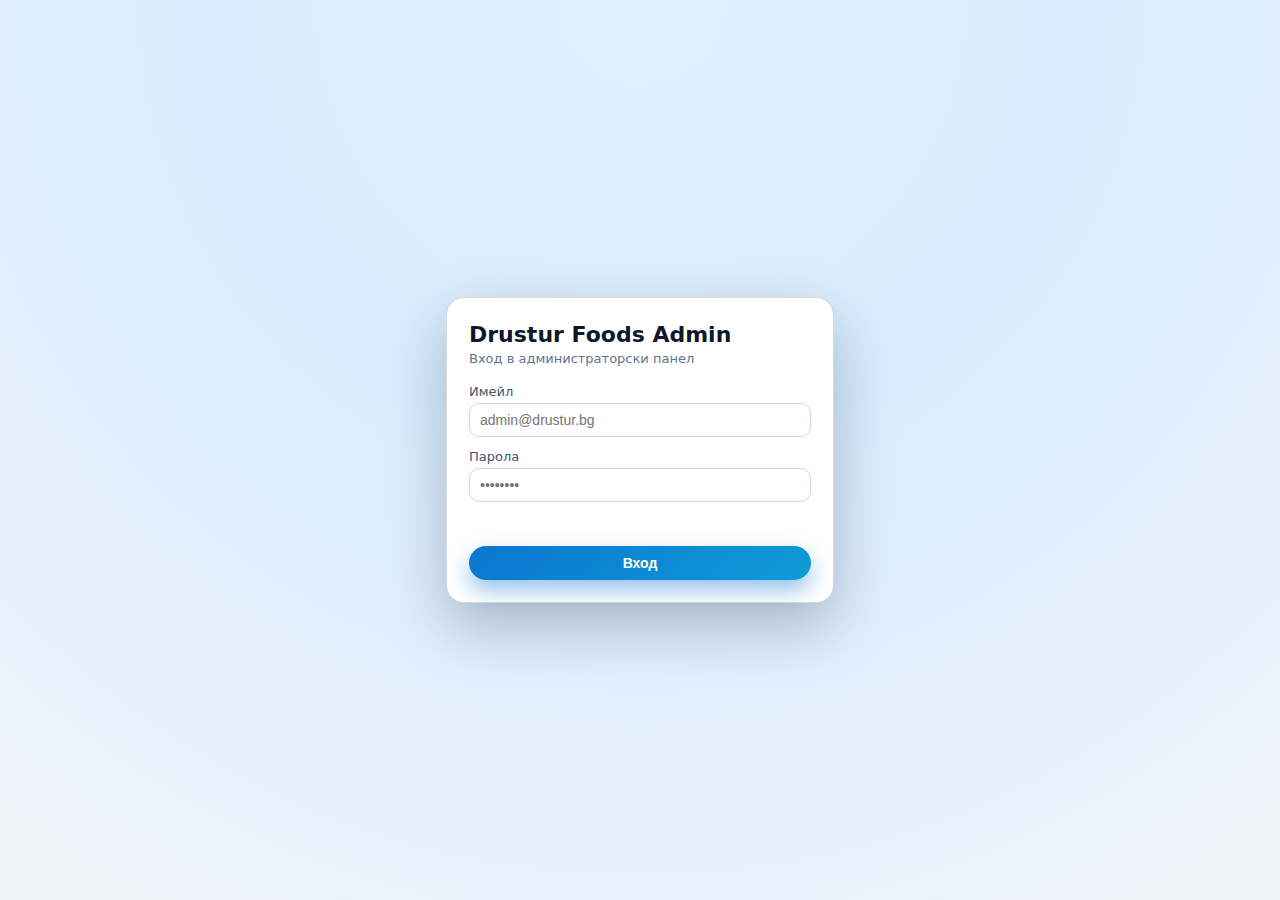
<file: admin/index.html>
<!DOCTYPE html>
<html lang="bg">
<head>
  <meta charset="UTF-8">
  <title>Admin Dashboard – Drustur Foods</title>
  <meta name="viewport" content="width=device-width, initial-scale=1">
  <link rel="stylesheet" href="css/admin-layout.css">
  <link rel="stylesheet" href="css/admin-dashboard.css">
</head>

<body class="admin-body">
  <div class="admin-layout">
    <aside class="admin-sidebar">
      <div class="admin-logo">
        DRUSTUR <span>ADMIN</span>
      </div>

      <nav class="admin-nav">
        <a href="index.html" class="admin-nav-link admin-nav-link--active">Табло</a>
        <a href="products.html" class="admin-nav-link">Продукта</a>
        <a href="categories.html" class="admin-nav-link">Категории</a>
      </nav>

      <div class="admin-sidebar-footer">
        Вътрешен панел за управление на каталога.
      </div>
    </aside>

    <main class="admin-main">
      <header class="admin-topbar">
        <div class="admin-topbar-title">Dashboard</div>
        <div class="admin-topbar-right">
          <div class="admin-topbar-user">Вписан администратор</div>
          <button class="admin-topbar-logout" id="admin-logout-btn">Изход</button>
        </div>
      </header>

      <section class="admin-content">
        <div class="admin-content-inner">
          <h1 class="admin-page-title">Преглед на каталога</h1>

            <div id="admin-health-card" class="admin-health-card">
              <div class="admin-health-header">
                <span class="admin-health-dot"></span>
                <span class="admin-health-title">Health check</span>
                <span class="admin-health-status" id="admin-health-status-text">
                  Проверка...
                </span>
              </div>
              <div class="admin-health-body" id="admin-health-body">
                Зареждане на информация...
              </div>
</div>

<div class="admin-stats-grid" id="admin-stats-grid">
  <!-- JS рендерира картите тук -->
</div>
        </div>
      </section>
    </main>
  </div>

  <script src="js/admin-api.js"></script>
  <script src="js/admin-main.js"></script>
  <script src="js/admin-dashboard.js"></script>
</body>
</html>
</file>
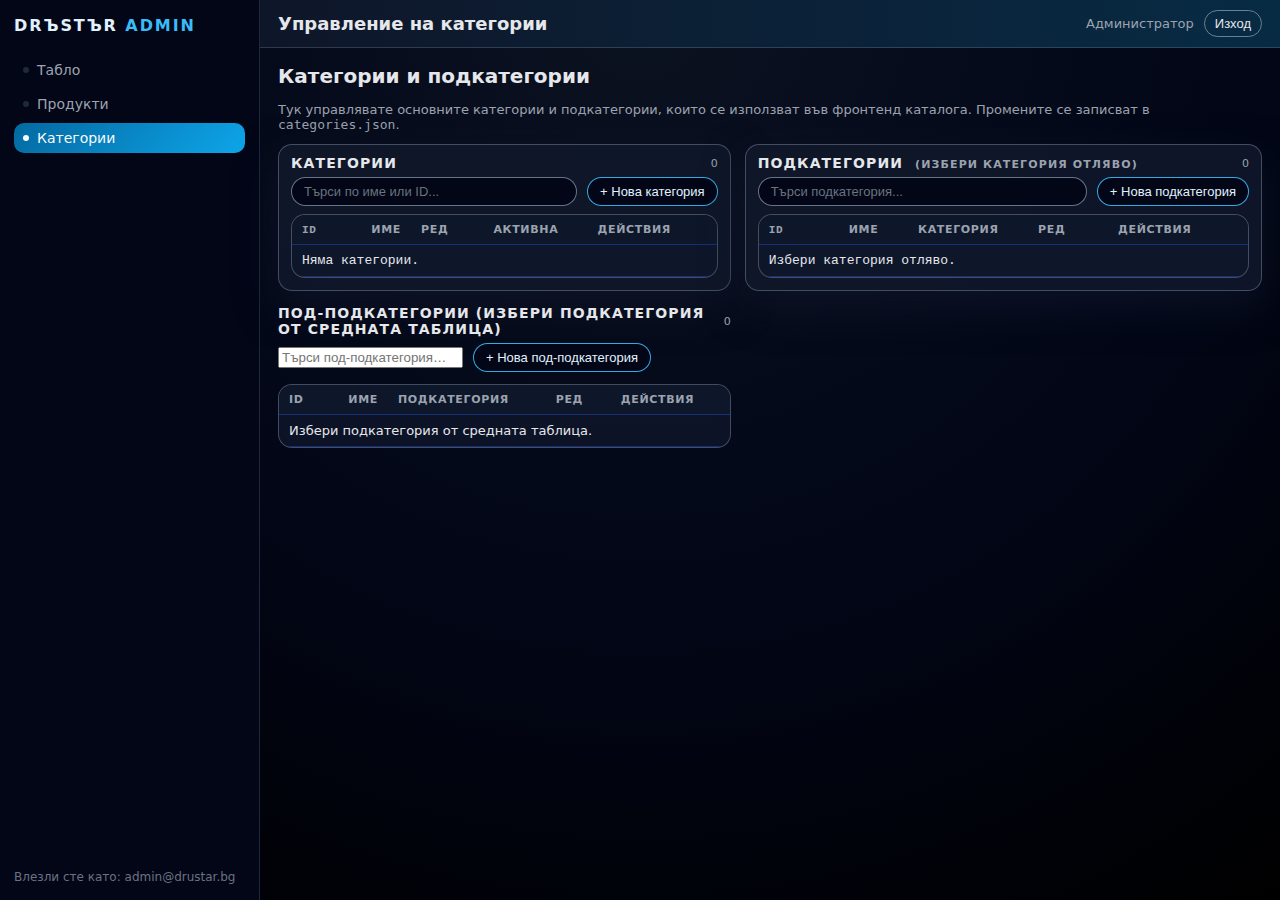
<file: admin/categories.html>
<!DOCTYPE html>
<html lang="bg">
<head>
  <meta charset="UTF-8" />
  <title>Админ панел – Категории</title>
  <meta name="viewport" content="width=device-width, initial-scale=1.0" />

  <!-- Основни стилове на админ панела -->
  <link rel="stylesheet" href="css/admin-layout.css" />
  <link rel="stylesheet" href="css/admin-dashboard.css" />
  <link rel="stylesheet" href="css/admin-products.css" />
  <!-- Специални стилове за categories -->
  <link rel="stylesheet" href="css/admin-categories.css" />
</head>
<body class="admin-body">
  <div class="admin-layout">
    <!-- SIDEBAR -->
    <aside class="admin-sidebar">
      <div class="admin-logo">
        DRЪSTЪR <span>ADMIN</span>
      </div>

      <nav class="admin-nav">
        <a href="index.html" class="admin-nav-link">
          Табло
        </a>
        <a href="products.html" class="admin-nav-link">
          Продукти
        </a>
        <a href="categories.html" class="admin-nav-link admin-nav-link--active">
          Категории
        </a>
      </nav>

      <div class="admin-sidebar-footer">
        Влезли сте като: admin@drustar.bg
      </div>
    </aside>

    <!-- MAIN -->
    <main class="admin-main">
      <!-- TOPBAR -->
      <header class="admin-topbar">
        <div class="admin-topbar-title">
          Управление на категории
        </div>
        <div class="admin-topbar-right">
          <div class="admin-topbar-user">Администратор</div>
          <button class="admin-topbar-logout" type="button">
            Изход
          </button>
        </div>
      </header>

      <!-- CONTENT -->
      <section class="admin-content">
        <div class="admin-content-inner">

          <h1 class="admin-page-title">Категории и подкатегории</h1>

          <!-- малък инфо блок (по избор) -->
          <p class="admin-categories-intro">
            Тук управлявате основните категории и подкатегории, които се използват
            във фронтенд каталога. Промените се записват в <code>categories.json</code>.
          </p>

          <!-- Две колони: Категории / Подкатегории -->
          <div class="admin-categories-layout">

            <!-- Лява колона: Категории -->
            <section class="admin-categories-panel">
              <div class="admin-categories-header-row">
                <h2 class="admin-categories-subtitle">Категории</h2>
                <span class="admin-categories-count" id="admin-categories-count">
                  0 категории
                </span>
              </div>

              <div class="admin-products-toolbar admin-categories-toolbar">
                <input
                  type="text"
                  id="admin-categories-search"
                  placeholder="Търси по име или ID..."
                />
                <button
                  type="button"
                  class="admin-products-btn"
                  id="admin-add-category-btn"
                >
                  + Нова категория
                </button>
              </div>

              <div class="admin-products-table-wrapper admin-categories-table-wrapper">
                <table class="admin-products-table admin-categories-table">
                  <thead>
                    <tr>
                      <th style="width: 80px;">ID</th>
                      <th>Име</th>
                      <th style="width: 80px;">Ред</th>
                      <th style="width: 110px;">Активна</th>
                      <th style="width: 140px;">Действия</th>
                    </tr>
                  </thead>
                  <tbody id="admin-categories-tbody">
                    <!-- редове за категориите се рендерират от JS -->
                  </tbody>
                </table>
              </div>
            </section>

            <!-- Дясна колона: Подкатегории -->
            <section class="admin-subcategories-panel">
              <div class="admin-categories-header-row">
                <h2 class="admin-categories-subtitle">
                  Подкатегории
                  <span class="admin-subcategories-for" id="admin-subcategories-for">
                    (за избрана категория)
                  </span>
                </h2>
                <span class="admin-categories-count" id="admin-subcategories-count">
                  0 подкатегории
                </span>
              </div>

              <div class="admin-products-toolbar admin-subcategories-toolbar">
                <input
                  type="text"
                  id="admin-subcategories-search"
                  placeholder="Търси подкатегория..."
                />
                <button
                  type="button"
                  class="admin-products-btn"
                  id="admin-add-subcategory-btn"
                >
                  + Нова подкатегория
                </button>
              </div>

              <div class="admin-products-table-wrapper admin-subcategories-table-wrapper">
                <table class="admin-products-table admin-subcategories-table">
                  <thead>
                    <tr>
                      <th style="width: 80px;">ID</th>
                      <th>Име</th>
                      <th style="width: 120px;">Категория</th>
                      <th style="width: 80px;">Ред</th>
                      <th style="width: 140px;">Действия</th>
                    </tr>
                  </thead>
                  <tbody id="admin-subcategories-tbody">
                    <!-- редове за подкатегориите се рендерират от JS -->
                  </tbody>
                </table>
              </div>
            </section>

                        <!-- Трета колона: Под-подкатегории -->
            <section class="admin-subsubcategories-panel">
              <div class="admin-categories-header-row">
                <h2 class="admin-categories-subtitle">
                  Под-подкатегории
                  <span class="admin-subsubcategories-for" id="admin-subsubcategories-for">
                    (за избрана подкатегория)
                  </span>
                </h2>
                <span
                  class="admin-categories-count"
                  id="admin-subsubcategories-count"
                >
                  0 под-подкатегории
                </span>
              </div>

              <div class="admin-products-toolbar admin-subsubcategories-toolbar">
                <input
                  type="text"
                  id="admin-subsubcategories-search"
                  placeholder="Търси под-подкатегория…"
                />
                <button
                  type="button"
                  class="admin-products-btn"
                  id="admin-add-subsubcategory-btn"
                >
                  + Нова под-подкатегория
                </button>
              </div>

              <div
                class="admin-products-table-wrapper admin-subsubcategories-table-wrapper"
              >
                <table
                  class="admin-products-table admin-subsubcategories-table"
                >
                  <thead>
                    <tr>
                      <th style="width: 80px;">ID</th>
                      <th>Име</th>
                      <th style="width: 180px;">Подкатегория</th>
                      <th style="width: 80px;">Ред</th>
                      <th style="width: 140px;">Действия</th>
                    </tr>
                  </thead>
                  <tbody id="admin-subsubcategories-tbody">
                    <!-- редовете се рендерират от JS -->
                  </tbody>
                </table>
              </div>
            </section>


          </div>

        </div>
      </section>
    </main>
  </div>

    <!-- МОДАЛ: Категория -->
  <div class="admin-modal-backdrop" id="admin-category-modal-backdrop">
    <div class="admin-modal">
      <div class="admin-modal-header">
        <h2 class="admin-modal-title" id="admin-category-modal-title">
          Нова категория
        </h2>
        <button
          class="admin-modal-close"
          type="button"
          data-close-category-modal
        >
          ✕
        </button>
      </div>

      <form id="admin-category-form" class="admin-product-form">
        <div class="admin-product-form-grid">
          <div class="admin-form-group">
            <label for="admin-category-id">ID на категория</label>
            <input type="text" id="admin-category-id" required />
          </div>

          <div class="admin-form-group">
            <label for="category-name">Име на категория</label>
            <input type="text" id="category-name" name="name" required />
          </div>

          <div class="admin-form-group">
            <label for="category-order">Ред (order)</label>
            <input
              type="number"
              id="category-order"
              name="order"
              min="0"
              step="1"
            />
          </div>

          <div class="admin-form-group">
            <label for="category-active">Активна</label>
            <select id="category-active" name="active">
              <option value="true" selected>Да</option>
              <option value="false">Не</option>
            </select>
          </div>
        </div>

        <div class="admin-modal-footer">
          <button
            type="button"
            class="admin-modal-secondary"
            data-close-category-modal
          >
            Отказ
          </button>
          <button type="submit" class="admin-modal-primary">
            Запази категория
          </button>
        </div>
      </form>
    </div>
  </div>

  <!-- МОДАЛ: Подкатегория -->
  <div class="admin-modal-backdrop" id="admin-subcategory-modal-backdrop">
    <div class="admin-modal">
      <div class="admin-modal-header">
        <h2 class="admin-modal-title" id="admin-subcategory-modal-title">
          Нова подкатегория
        </h2>
        <button
          class="admin-modal-close"
          type="button"
          data-close-subcategory-modal
        >
          ✕
        </button>
      </div>

      <form id="admin-subcategory-form" class="admin-product-form">
        <div class="admin-product-form-grid">
          <div class="admin-form-group">
            <label for="subcat-id">ID на подкатегория</label>
            <input type="text" id="subcat-id" name="id" required />
          </div>

          <div class="admin-form-group">
            <label for="subcat-name">Име на подкатегория</label>
            <input type="text" id="subcat-name" name="name" required />
          </div>

          <div class="admin-form-group">
            <label for="subcat-categoryId">Категория</label>
            <select id="subcat-categoryId" name="categoryId" required>
              <!-- пълни се от JS -->
            </select>
          </div>

          <div class="admin-form-group">
            <label for="subcat-order">Ред (order)</label>
            <input
              type="number"
              id="subcat-order"
              name="order"
              min="0"
              step="1"
            />
          </div>
        </div>

        <div class="admin-modal-footer">
          <button
            type="button"
            class="admin-modal-secondary"
            data-close-subcategory-modal
          >
            Отказ
          </button>
          <button type="submit" class="admin-modal-primary">
            Запази подкатегория
          </button>
        </div>
      </form>
    </div>
  </div>

  <!-- МОДАЛ: Под-подкатегория -->
  <div class="admin-modal-backdrop" id="admin-subsubcategory-modal-backdrop">
    <div class="admin-modal">
      <div class="admin-modal-header">
        <h2 class="admin-modal-title" id="admin-subsubcategory-modal-title">
          Нова под-подкатегория
        </h2>
        <button
          class="admin-modal-close"
          type="button"
          data-close-subsubcategory-modal
        >
          ✕
        </button>
      </div>

      <form id="admin-subsubcategory-form" class="admin-product-form">
        <div class="admin-product-form-grid">
          <div class="admin-form-group">
            <label for="admin-subsubcategory-id">ID на под-подкатегория</label>
            <input
              type="text"
              id="admin-subsubcategory-id"
              name="id"
              required
            />
          </div>

          <div class="admin-form-group">
            <label for="subsub-name">Име на под-подкатегория</label>
            <input type="text" id="subsub-name" name="name" required />
          </div>

          <div class="admin-form-group">
            <label for="subsub-parent">Подкатегория</label>
            <select id="subsub-parent" name="subcategoryId" required>
              <!-- пълни се от JS -->
            </select>
          </div>

          <div class="admin-form-group">
            <label for="subsub-order">Ред (order)</label>
            <input
              type="number"
              id="subsub-order"
              name="order"
              min="0"
              step="1"
            />
          </div>
        </div>

        <div class="admin-modal-footer">
          <button
            type="button"
            class="admin-modal-secondary"
            data-close-subsubcategory-modal
          >
            Отказ
          </button>
          <button type="submit" class="admin-modal-primary">
            Запази под-подкатегория
          </button>
        </div>
      </form>
    </div>
  </div>

  <!-- JS логика за категории/подкатегории -->
  <script src="js/admin-api.js"></script>
  <script src="js/admin-categories.js?v=5" ></script>
</body>
</html>
</file>
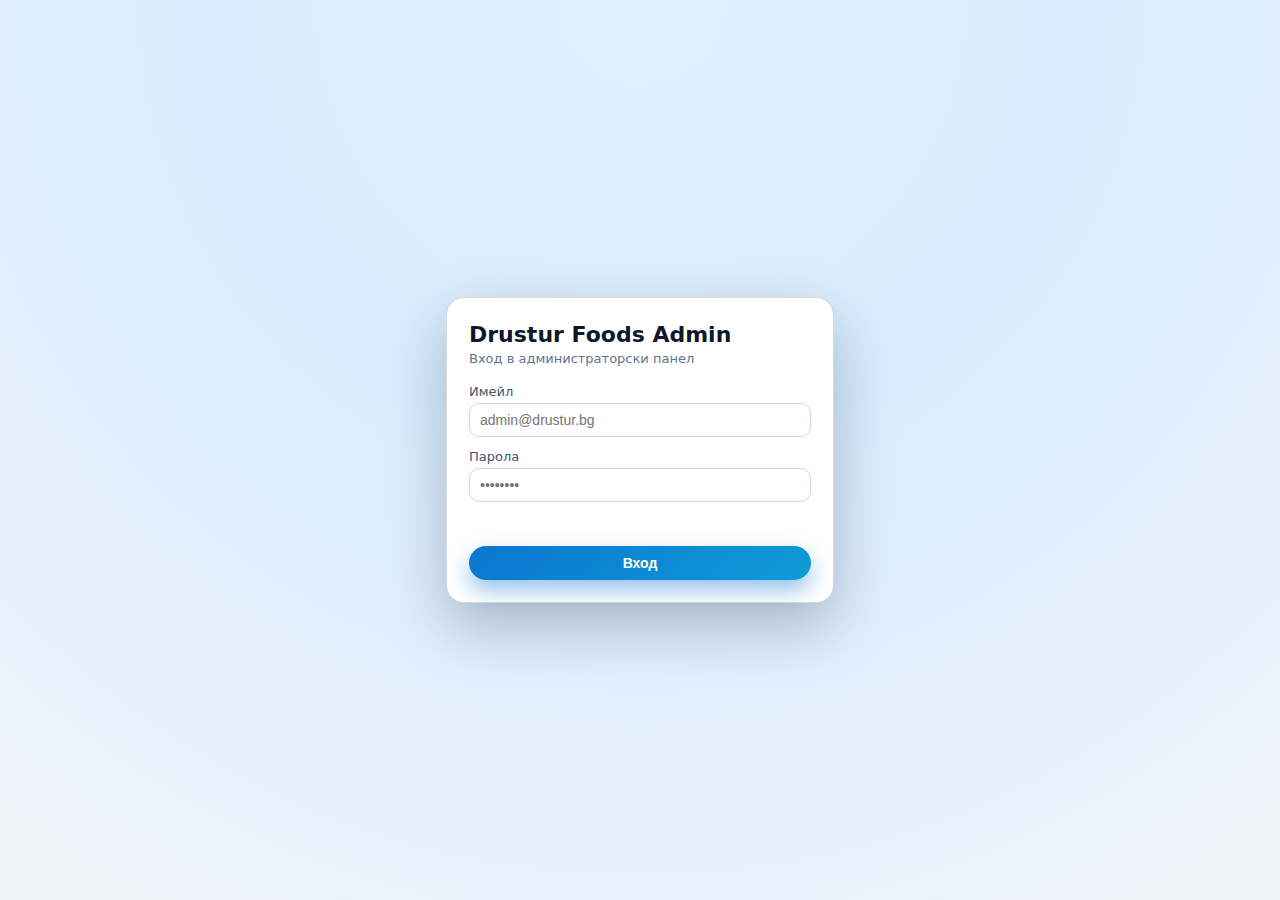
<file: admin/login.html>
<!DOCTYPE html>
<html lang="bg">
<head>
  <meta charset="UTF-8">
  <title>Admin Login – Drustur Foods</title>
  <meta name="viewport" content="width=device-width, initial-scale=1">
  <link rel="stylesheet" href="css/admin-layout.css">
  <link rel="stylesheet" href="css/admin-auth.css">
</head>
<body class="admin-auth-body">
  <div class="admin-auth-wrapper">
    <div class="admin-auth-card">
      <h1 class="admin-auth-title">Drustur Foods Admin</h1>
      <p class="admin-auth-subtitle">Вход в администраторски панел</p>

      <form id="admin-login-form" class="admin-auth-form">
        <div class="admin-form-group">
          <label for="admin-email">Имейл</label>
          <input type="email" id="admin-email" required placeholder="admin@drustur.bg">
        </div>

        <div class="admin-form-group">
          <label for="admin-password">Парола</label>
          <input type="password" id="admin-password" required placeholder="••••••••">
        </div>

        <p class="admin-auth-error" id="admin-auth-error"></p>

        <button type="submit" class="admin-auth-btn">Вход</button>
      </form>
    </div>
  </div>

  <script src="js/admin-auth.js"></script>
</body>
</html>
</file>
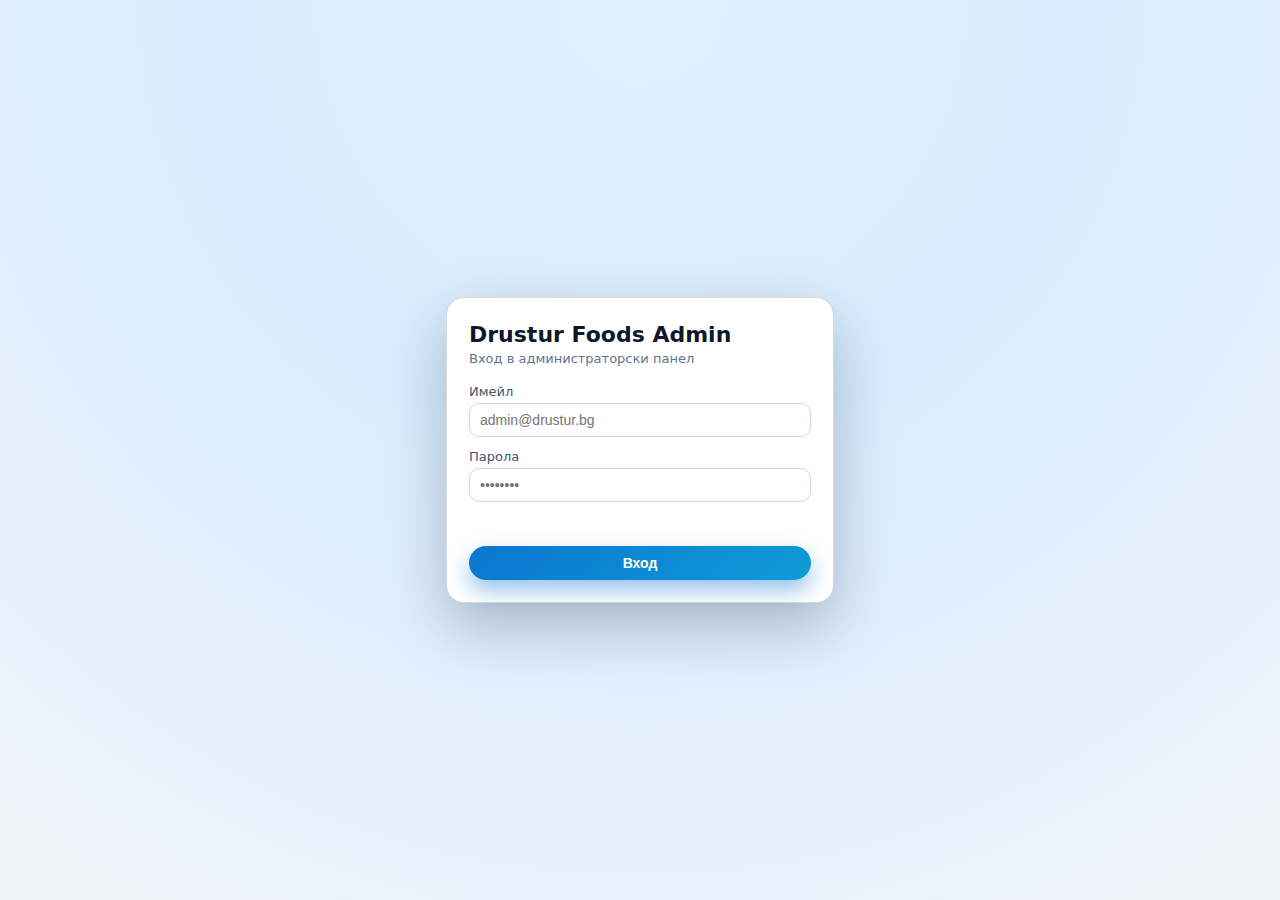
<file: admin/products.html>
<!DOCTYPE html>
<html lang="bg">
<head>
  <meta charset="UTF-8">
  <title>Admin Products – Drustur Foods</title>
  <meta name="viewport" content="width=device-width, initial-scale=1">
  <link rel="stylesheet" href="css/admin-layout.css">
  <link rel="stylesheet" href="css/admin-products.css">
</head>
<body class="admin-body">
  <div class="admin-layout">
    <aside class="admin-sidebar">
      <div class="admin-logo">
        DRUSTUR <span>ADMIN</span>
      </div>

      <nav class="admin-nav">
        <a href="index.html" class="admin-nav-link">Табло</a>
        <a href="products.html" class="admin-nav-link admin-nav-link--active">Продукти</a>
        <a href="categories.html" class="admin-nav-link">Категории</a>
      </nav>

      <div class="admin-sidebar-footer">
        Управление на каталога с продукти.
      </div>
    </aside>

    <main class="admin-main">
      <header class="admin-topbar">
        <div class="admin-topbar-title">Продукти</div>
        <div class="admin-topbar-right">
          <div class="admin-topbar-user">Вписан администратор</div>
          <button class="admin-topbar-logout" id="admin-logout-btn">Изход</button>
        </div>
      </header>

      <section class="admin-content">
        <div class="admin-content-inner">
          <h1 class="admin-page-title">Каталог с продукти</h1>

          <div class="admin-products-toolbar">
            <input type="text" id="admin-products-search" placeholder="Търсене по име или код...">
            <button type="button" id="admin-products-add" class="admin-products-btn">
              Нов продукт
            </button>
            <button type="button" id="admin-products-export" class="admin-products-btn">
              Експорт на JSON
            </button>
          </div>

          <div class="admin-products-table-wrapper">
            <table class="admin-products-table">
              <thead>
                <tr>
                  <th>Код</th>
                  <th>Име</th>
                  <th>Категория</th>
                  <th>Произв.</th>
                  <th>Цена (лв.)</th>
                  <th>Нов</th>
                  <th>Top</th>
                  <th>Действия</th>
                </tr>
              </thead>
              <tbody id="admin-products-tbody">
                <!-- JS ще рендерира редовете -->
              </tbody>
            </table>
          </div>
        </div>
      </section>
    </main>
  </div>

  <!-- МОДАЛ ЗА ДОБАВЯНЕ / РЕДАКЦИЯ НА ПРОДУКТ -->
  <div class="admin-modal-backdrop" id="admin-product-modal-backdrop">
    <div class="admin-modal" role="dialog" aria-modal="true">
      <div class="admin-modal-header">
        <h2 class="admin-modal-title" id="admin-product-modal-title">Нов продукт</h2>
        <button type="button" class="admin-modal-close" id="admin-product-modal-close">✕</button>
      </div>

      <form id="admin-product-form" class="admin-product-form">
        <input type="hidden" id="admin-product-id">

        <div class="admin-product-form-grid">
          <div class="admin-form-group">
            <label for="admin-product-code">Код</label>
            <input type="text" id="admin-product-code" placeholder="DF-001">
          </div>

          <div class="admin-form-group admin-form-group--wide">
            <label for="admin-product-name">Име на продукт</label>
            <input type="text" id="admin-product-name" required>
          </div>

          <div class="admin-form-group">
            <label for="admin-product-category">Категория</label>
            <input type="text" id="admin-product-category" placeholder="napitki / hranitelnI / nehranitelnI">
          </div>

          <div class="admin-form-group">
            <label for="admin-product-subcategory">Подкатегория</label>
            <input type="text" id="admin-product-subcategory" placeholder="voda / gazirani / ...">
          </div>

          <div class="admin-form-group">
            <label for="admin-product-subsubcategory">Под-подкатегория (по желание)</label>
            <select id="admin-product-subsubcategory" name="subsubcategory">
              <option value="">— без под-подкатегория —</option>
              <!-- ще се пълни от JS -->
            </select>
          </div>

          <div class="admin-form-group">
            <label for="admin-product-manufacturer">Производител</label>
            <input type="text" id="admin-product-manufacturer" placeholder="baldaran / coca_cola / ...">
          </div>

          <div class="admin-form-group">
            <label for="admin-product-unit">Мерна единица</label>
            <input type="text" id="admin-product-unit" placeholder="СТК. / БР. / ПАКЕТ">
          </div>

          <div class="admin-form-group">
            <label for="admin-product-price-bgn">Цена (лв.)</label>
            <input type="number" step="0.01" id="admin-product-price-bgn" required>
          </div>

          <div class="admin-form-group">
            <label for="admin-product-price-eur">Цена (€)</label>
            <input type="number" step="0.01" id="admin-product-price-eur" required>
          </div>

          <div class="admin-form-group admin-form-group--wide">
            <label for="admin-product-image">URL на снимка</label>
            <input type="text" id="admin-product-image" placeholder="images/products/...">
          </div>

          <div class="admin-form-group admin-form-group--wide">
            <label for="admin-product-description">Описание</label>
            <textarea id="admin-product-description" rows="3"></textarea>
          </div>

          <div class="admin-form-switches">
            <label class="admin-switch">
              <input type="checkbox" id="admin-product-featured">
              <span>Най-поръчван (featured)</span>
            </label>

            <label class="admin-switch">
              <input type="checkbox" id="admin-product-is-new">
              <span>Нов продукт (is_new)</span>
            </label>
          </div>
        </div>

        <div class="admin-modal-footer">
          <button type="button" class="admin-modal-secondary" id="admin-product-cancel">
            Отказ
          </button>
          <button type="submit" class="admin-modal-primary">
            Запази
          </button>
        </div>
      </form>
    </div>
  </div>

  <script src="js/admin-api.js"></script>
  <script src="js/admin-main.js"></script>
  <script src="js/admin-products1.js"></script>
</body>
</html>
</file>
<file: admin/css/admin-layout.css>
:root {
  --admin-bg: #0B1220;
  --admin-sidebar-bg: #020617;
  --admin-sidebar-border: #1E293B;
  --admin-accent: #0EA5E9;
  --admin-accent-soft: #38BDF8;
  --admin-text: #E5E7EB;
  --admin-muted: #9CA3AF;
  --admin-surface: #020617;
}

*,
*::before,
*::after {
  box-sizing: border-box;
}

body.admin-body {
  margin: 0;
  min-height: 100vh;
  font-family: system-ui, -apple-system, BlinkMacSystemFont, "Segoe UI", sans-serif;
  color: var(--admin-text);
  background: radial-gradient(circle at top, #0B1220 0, #020617 55%, #000 100%);
}

/* Layout */
.admin-layout {
  display: grid;
  grid-template-columns: 260px minmax(0, 1fr);
  min-height: 100vh;
}

/* SIDEBAR */
.admin-sidebar {
  background: var(--admin-sidebar-bg);
  border-right: 1px solid var(--admin-sidebar-border);
  padding: 16px 14px;
  display: flex;
  flex-direction: column;
  gap: 20px;
}

.admin-logo {
  font-size: 16px;
  font-weight: 700;
  letter-spacing: 0.12em;
  text-transform: uppercase;
  color: #E0F2FE;
}

.admin-logo span {
  color: var(--admin-accent-soft);
}

.admin-nav {
  display: flex;
  flex-direction: column;
  gap: 4px;
}

.admin-nav-link {
  display: flex;
  align-items: center;
  gap: 8px;
  padding: 7px 9px;
  border-radius: 10px;
  font-size: 14px;
  color: var(--admin-muted);
  text-decoration: none;
  cursor: pointer;
  transition: background-color 0.16s ease, color 0.16s ease, transform 0.1s ease;
}

.admin-nav-link::before {
  content: "";
  width: 6px;
  height: 6px;
  border-radius: 999px;
  background: var(--admin-sidebar-border);
}

.admin-nav-link:hover {
  background-color: #020617;
  color: var(--admin-text);
  transform: translateX(2px);
}

.admin-nav-link--active {
  background: linear-gradient(135deg, #0369A1, #0EA5E9);
  color: #F9FAFB;
}

.admin-nav-link--active::before {
  background: #F9FAFB;
}

.admin-sidebar-footer {
  margin-top: auto;
  font-size: 12px;
  color: #6B7280;
}

/* MAIN AREA */
.admin-main {
  display: flex;
  flex-direction: column;
  min-width: 0;
}

/* Topbar */
.admin-topbar {
  display: flex;
  align-items: center;
  justify-content: space-between;
  padding: 10px 18px;
  border-bottom: 1px solid rgba(148, 163, 184, 0.25);
  background: linear-gradient(90deg, rgba(15,23,42,0.9), rgba(8,47,73,0.9));
}

.admin-topbar-title {
  font-size: 18px;
  font-weight: 600;
}

.admin-topbar-right {
  display: flex;
  align-items: center;
  gap: 10px;
}

.admin-topbar-user {
  font-size: 13px;
  color: var(--admin-muted);
}

.admin-topbar-logout {
  border-radius: 999px;
  border: 1px solid rgba(148, 163, 184, 0.7);
  background: transparent;
  color: #E5E7EB;
  font-size: 13px;
  padding: 5px 10px;
  cursor: pointer;
  transition: background-color 0.16s ease, color 0.16s ease, transform 0.1s ease;
}

.admin-topbar-logout:hover {
  background-color: rgba(15, 23, 42, 0.9);
  transform: translateY(-1px);
}

/* Content */
.admin-content {
  padding: 16px 18px 24px;
}

.admin-content-inner {
  max-width: 1120px;
  margin: 0 auto;
}
</file>
<file: admin/css/admin-dashboard.css>
.admin-page-title {
  margin: 0 0 14px;
  font-size: 20px;
  font-weight: 700;
}

.admin-stats-grid {
  display: grid;
  grid-template-columns: repeat(3, minmax(0, 1fr));
  gap: 14px;
}

.admin-stat-card {
  background: radial-gradient(circle at top, #020617 0, #020617 55%, #020617 100%);
  border-radius: 14px;
  padding: 12px 12px 10px;
  border: 1px solid rgba(148, 163, 184, 0.35);
  box-shadow: 0 16px 40px rgba(15, 23, 42, 0.6);
}

.admin-stat-label {
  font-size: 12px;
  color: #9CA3AF;
  text-transform: uppercase;
  letter-spacing: 0.08em;
  margin-bottom: 4px;
}

.admin-stat-value {
  font-size: 20px;
  font-weight: 700;
  color: #E5E7EB;
}

.admin-stat-sub {
  margin-top: 2px;
  font-size: 12px;
  color: #6B7280;
}


.admin-health-card {
  margin-bottom: 14px;
  padding: 10px 12px;
  border-radius: 14px;
  border: 1px solid rgba(52, 211, 153, 0.3);
  background: radial-gradient(circle at top left,
      rgba(16, 185, 129, 0.18),
      rgba(15, 23, 42, 0.9));
  box-shadow: 0 16px 40px rgba(15, 23, 42, 0.7);
  font-size: 13px;
}

.admin-health-header {
  display: flex;
  align-items: center;
  gap: 8px;
  margin-bottom: 6px;
}

.admin-health-dot {
  width: 8px;
  height: 8px;
  border-radius: 999px;
  background: #22C55E;
  box-shadow: 0 0 0 4px rgba(34, 197, 94, 0.25);
}

.admin-health-title {
  font-weight: 600;
  color: #ECFEFF;
}

.admin-health-status {
  margin-left: auto;
  font-size: 12px;
  color: #A5F3FC;
}

.admin-health-body {
  display: flex;
  flex-wrap: wrap;
  gap: 6px;
}

.admin-health-pill {
  padding: 2px 8px;
  border-radius: 999px;
  background: rgba(15, 23, 42, 0.75);
  border: 1px solid rgba(148, 163, 184, 0.4);
  font-size: 11px;
  color: #E5E7EB;
}

.admin-health-pill--bad {
  border-color: rgba(248, 113, 113, 0.7);
  color: #FCA5A5;
}
</file>
<file: admin/css/admin-products.css>
.admin-products-toolbar {
  display: flex;
  flex-wrap: wrap;
  align-items: center;
  gap: 10px;
  margin-bottom: 12px;
}

#admin-products-search {
  flex: 1;
  min-width: 180px;
  border-radius: 999px;
  border: 1px solid rgba(148, 163, 184, 0.7);
  background: #020617;
  color: #E5E7EB;
  padding: 6px 12px;
  font-size: 14px;
  outline: none;
}

#admin-products-search::placeholder {
  color: #6B7280;
}

#admin-products-search:focus {
  border-color: #38BDF8;
  box-shadow: 0 0 0 1px rgba(56, 189, 248, 0.6);
}

.admin-products-btn {
  border-radius: 999px;
  border: 1px solid rgba(56, 189, 248, 0.9);
  background: #020617;
  color: #E0F2FE;
  font-size: 13px;
  padding: 6px 12px;
  cursor: pointer;
  transition: background-color 0.16s ease, transform 0.1s ease, box-shadow 0.16s ease;
}

.admin-products-btn:hover {
  background: #0369A1;
  box-shadow: 0 12px 30px rgba(37, 99, 235, 0.4);
  transform: translateY(-1px);
}

/* ТАБЛИЦА */
.admin-products-table-wrapper {
  border-radius: 14px;
  border: 1px solid rgba(148, 163, 184, 0.4);
  overflow: hidden;
  background: rgba(15, 23, 42, 0.8);
}

.admin-products-table {
  width: 100%;
  border-collapse: collapse;
  font-size: 13px;
}

.admin-products-table thead {
  background: rgba(15, 23, 42, 0.95);
}

.admin-products-table th,
.admin-products-table td {
  padding: 8px 10px;
  border-bottom: 1px solid rgba(30, 64, 175, 0.6);
}

.admin-products-table th {
  text-align: left;
  font-weight: 600;
  color: #9CA3AF;
  text-transform: uppercase;
  letter-spacing: 0.06em;
  font-size: 11px;
}

.admin-products-table tbody tr:hover {
  background: rgba(15, 23, 42, 0.9);
}

.admin-tag {
  display: inline-flex;
  align-items: center;
  padding: 2px 8px;
  border-radius: 999px;
  font-size: 11px;
  font-weight: 500;
}

.admin-tag--new {
  background: rgba(22, 163, 74, 0.16);
  color: #4ADE80;
}

.admin-tag--featured {
  background: rgba(245, 158, 11, 0.18);
  color: #FBBF24;
}

.admin-row-actions {
  display: flex;
  gap: 6px;
}

.admin-row-btn {
  border-radius: 999px;
  border: 1px solid rgba(148, 163, 184, 0.6);
  background: transparent;
  color: #E5E7EB;
  font-size: 11px;
  padding: 3px 8px;
  cursor: pointer;
  transition: background-color 0.16s ease, transform 0.1s ease;
}

.admin-row-btn--edit:hover {
  background: rgba(34, 197, 94, 0.16);
  transform: translateY(-1px);
}

.admin-row-btn--delete:hover {
  background: rgba(239, 68, 68, 0.16);
  transform: translateY(-1px);
}



/* МОДАЛ */
.admin-modal-backdrop {
  position: fixed;
  inset: 0;
  background: rgba(15, 23, 42, 0.7);
  display: none;
  align-items: center;
  justify-content: center;
  z-index: 50;
}

.admin-modal-backdrop.is-visible {
  display: flex;
}

.admin-modal {
  width: 100%;
  max-width: 720px;
  background: #020617;
  border-radius: 16px;
  border: 1px solid rgba(148, 163, 184, 0.5);
  box-shadow: 0 24px 80px rgba(0, 0, 0, 0.8);
  padding: 14px 16px 14px;
}

.admin-modal-header {
  display: flex;
  align-items: center;
  justify-content: space-between;
  gap: 12px;
  margin-bottom: 8px;
}

.admin-modal-title {
  margin: 0;
  font-size: 18px;
  font-weight: 600;
}

.admin-modal-close {
  border: none;
  background: transparent;
  color: #9CA3AF;
  font-size: 18px;
  cursor: pointer;
}

.admin-product-form {
  display: flex;
  flex-direction: column;
  gap: 10px;
}

.admin-product-form-grid {
  display: grid;
  grid-template-columns: repeat(2, minmax(0, 1fr));
  gap: 8px 12px;
}

.admin-form-group {
  display: flex;
  flex-direction: column;
  gap: 4px;
}

.admin-form-group--wide {
  grid-column: 1 / -1;
}

.admin-form-group label {
  font-size: 12px;
  color: #9CA3AF;
}

.admin-form-group input,
.admin-form-group textarea {
  border-radius: 10px;
  border: 1px solid rgba(148, 163, 184, 0.8);
  background: #020617;
  color: #E5E7EB;
  padding: 6px 9px;
  font-size: 13px;
  outline: none;
}

.admin-form-group input:focus,
.admin-form-group textarea:focus {
  border-color: #38BDF8;
  box-shadow: 0 0 0 1px rgba(56, 189, 248, 0.6);
}

.admin-form-switches {
  grid-column: 1 / -1;
  display: flex;
  flex-wrap: wrap;
  gap: 10px;
  margin-top: 2px;
}

.admin-switch {
  display: inline-flex;
  align-items: center;
  gap: 5px;
  font-size: 13px;
  color: #E5E7EB;
}

.admin-switch input {
  accent-color: #0EA5E9;
}

.admin-modal-footer {
  display: flex;
  justify-content: flex-end;
  gap: 8px;
  margin-top: 8px;
}

.admin-modal-primary,
.admin-modal-secondary {
  border-radius: 999px;
  border: 1px solid rgba(148, 163, 184, 0.7);
  background: #020617;
  color: #E5E7EB;
  font-size: 13px;
  padding: 6px 12px;
  cursor: pointer;
  transition: background-color 0.16s ease, transform 0.1s ease, box-shadow 0.16s ease;
}

.admin-modal-primary {
  background: linear-gradient(135deg, #0B76CF, #0F9BD8);
  border-color: transparent;
  box-shadow: 0 10px 24px rgba(15, 118, 207, 0.6);
}

.admin-modal-primary:hover {
  transform: translateY(-1px);
}

.admin-modal-secondary:hover {
  background: #020617;
  box-shadow: 0 12px 26px rgba(15, 23, 42, 0.7);
  transform: translateY(-1px);
}

@media (max-width: 768px) {
  .admin-product-form-grid {
    grid-template-columns: minmax(0, 1fr);
  }
}


/* ---------- IMAGE UPLOAD / DRAG & DROP ---------- */

.image-dropzone {
  border: 2px dashed #CBD5E1;
  border-radius: 12px;
  padding: 18px 16px;
  background: #F8FAFC;
  cursor: pointer;
  transition:
    border-color 0.15s ease,
    background-color 0.15s ease,
    box-shadow 0.15s ease,
    transform 0.08s ease;
}

.image-dropzone-inner {
  text-align: center;
}

.image-dropzone-title {
  margin: 0 0 4px;
  font-size: 14px;
  font-weight: 600;
  color: #0F172A;
}

.image-dropzone-subtitle {
  margin: 0 0 10px;
  font-size: 12px;
  color: #64748B;
}

.image-dropzone-button {
  font-size: 13px;
  padding: 6px 14px;
}

/* състояние при drag над зоната */
.image-dropzone.dragover {
  border-color: #0EA5E9;
  background-color: #E0F2FE;
  box-shadow: 0 0 0 2px rgba(56, 189, 248, 0.4);
  transform: translateY(-1px);
}

/* preview */
.image-preview-wrap {
  margin-top: 10px;
}

.image-preview-label {
  margin: 0 0 4px;
  font-size: 13px;
  color: #475569;
}

.image-preview-wrap img {
  max-width: 220px;
  max-height: 160px;
  border-radius: 8px;
  border: 1px solid #E2E8F0;
  background-color: #FFFFFF;
  object-fit: contain;
}

.image-preview-path {
  margin: 6px 0 0;
  font-size: 12px;
  color: #6B7280;
  word-break: break-all;
}
</file>
<file: admin/css/admin-categories.css>
/* Малко интро под заглавието */
.admin-categories-intro {
  margin: 0 0 12px;
  font-size: 13px;
  color: #9CA3AF;
}

/* Две колони: Категории / Подкатегории */
.admin-categories-layout {
  display: grid;
  grid-template-columns: minmax(0, 1.05fr) minmax(0, 1.2fr);
  gap: 14px;
}

/* Карточки (панели) за двете таблици */
.admin-categories-panel,
.admin-subcategories-panel {
  background: rgba(15, 23, 42, 0.9);
  border-radius: 14px;
  border: 1px solid rgba(148, 163, 184, 0.4);
  padding: 10px 12px 12px;
  box-shadow: 0 16px 40px rgba(15, 23, 42, 0.7);
}

/* Заглавие на панел + брой */
.admin-categories-header-row {
  display: flex;
  align-items: center;
  justify-content: space-between;
  gap: 8px;
  margin-bottom: 6px;
}

.admin-categories-subtitle {
  margin: 0;
  font-size: 14px;
  letter-spacing: 0.08em;
  text-transform: uppercase;
  color: #E5E7EB;
}

.admin-subcategories-for {
  font-size: 11px;
  color: #9CA3AF;
  margin-left: 6px;
}

.admin-categories-count {
  font-size: 11px;
  color: #9CA3AF;
}

/* Toolbar – използваме стила на .admin-products-toolbar */
.admin-categories-toolbar,
.admin-subcategories-toolbar {
  margin-bottom: 8px;
}

#admin-categories-search,
#admin-subcategories-search {
  flex: 1;
  min-width: 140px;
  border-radius: 999px;
  border: 1px solid rgba(148, 163, 184, 0.7);
  background: #020617;
  color: #E5E7EB;
  padding: 6px 12px;
  font-size: 13px;
  outline: none;
}

#admin-categories-search::placeholder,
#admin-subcategories-search::placeholder {
  color: #6B7280;
}

#admin-categories-search:focus,
#admin-subcategories-search:focus {
  border-color: #38BDF8;
  box-shadow: 0 0 0 1px rgba(56, 189, 248, 0.6);
}

/* Таблиците за категории и подкатегории използват базовия стил */
.admin-categories-table-wrapper,
.admin-subcategories-table-wrapper {
  margin-top: 4px;
}

/* По-малко шрифт за ID/ред */
.admin-categories-table th:first-child,
.admin-categories-table td:first-child,
.admin-subcategories-table th:first-child,
.admin-subcategories-table td:first-child {
  font-family: ui-monospace, SFMono-Regular, Menlo, Monaco, Consolas, "Liberation Mono", "Courier New", monospace;
}

.admin-categories-table td,
.admin-subcategories-table td {
  font-size: 13px;
}

/* Малки бейджове за „Активна“ колона */
.admin-category-active-badge {
  display: inline-flex;
  align-items: center;
  padding: 2px 8px;
  border-radius: 999px;
  font-size: 11px;
  font-weight: 500;
  background: rgba(34, 197, 94, 0.14);
  color: #4ADE80;
}

.admin-category-inactive-badge {
  display: inline-flex;
  align-items: center;
  padding: 2px 8px;
  border-radius: 999px;
  font-size: 11px;
  font-weight: 500;
  background: rgba(248, 113, 113, 0.12);
  color: #FCA5A5;
}

/* Активен ред за текущо избрана категория */
.admin-category-row--selected {
  background: rgba(15, 23, 42, 0.9);
}

.admin-category-row--selected td {
  border-bottom-color: rgba(56, 189, 248, 0.7);
}

/* Responsive: една под друга панели */
@media (max-width: 900px) {
  .admin-categories-layout {
    grid-template-columns: minmax(0, 1fr);
  }
}

/* Малки доработки на модалите за категории/подкатегории */

#cat-active {
  border-radius: 10px;
  border: 1px solid rgba(148, 163, 184, 0.8);
  background: #020617;
  color: #E5E7EB;
  padding: 6px 9px;
  font-size: 13px;
}

#subcat-categoryId {
  border-radius: 10px;
  border: 1px solid rgba(148, 163, 184, 0.8);
  background: #020617;
  color: #E5E7EB;
  padding: 6px 9px;
  font-size: 13px;
}

/* Подсказка за избрана категория в селекта (по желание) */
#subcat-categoryId:invalid {
  color: #6B7280;
}
</file>
<file: admin/css/admin-auth.css>
.admin-auth-body {
  margin: 0;
  min-height: 100vh;
  font-family: system-ui, -apple-system, BlinkMacSystemFont, "Segoe UI", sans-serif;
  background: radial-gradient(circle at top, #E0F2FE 0, #D9ECFF 40%, #F1F5F9 100%);
  display: flex;
  align-items: center;
  justify-content: center;
}

.admin-auth-wrapper {
  width: 100%;
  max-width: 420px;
  padding: 16px;
}

.admin-auth-card {
  background: #fff;
  border-radius: 18px;
  padding: 24px 22px 22px;
  box-shadow: 0 24px 60px rgba(15, 23, 42, 0.26);
  border: 1px solid rgba(148, 163, 184, 0.4);
}

.admin-auth-title {
  margin: 0 0 4px;
  font-size: 22px;
  font-weight: 800;
  color: #0F172A;
}

.admin-auth-subtitle {
  margin: 0 0 18px;
  font-size: 13px;
  color: #64748B;
}

.admin-auth-form {
  display: flex;
  flex-direction: column;
  gap: 12px;
}

.admin-form-group {
  display: flex;
  flex-direction: column;
  gap: 4px;
}

.admin-form-group label {
  font-size: 13px;
  color: #475569;
}

.admin-form-group input {
  border-radius: 10px;
  border: 1px solid #CBD5F5;
  padding: 8px 10px;
  font-size: 14px;
  outline: none;
  transition: border-color 0.16s ease, box-shadow 0.16s ease;
}

.admin-form-group input:focus {
  border-color: #0B76CF;
  box-shadow: 0 0 0 1px rgba(37, 99, 235, 0.35);
}

.admin-auth-error {
  margin: 0;
  min-height: 16px;
  font-size: 13px;
  color: #DC2626;
}

.admin-auth-btn {
  margin-top: 4px;
  border-radius: 999px;
  border: none;
  padding: 9px 14px;
  font-size: 14px;
  font-weight: 600;
  cursor: pointer;
  background: linear-gradient(135deg, #0B76CF, #0F9BD8);
  color: #fff;
  box-shadow: 0 10px 22px rgba(15, 118, 207, 0.45);
  transition: transform 0.12s ease, box-shadow 0.16s ease;
}

.admin-auth-btn:hover {
  transform: translateY(-1px);
  box-shadow: 0 14px 30px rgba(15, 118, 207, 0.6);
}
</file>
